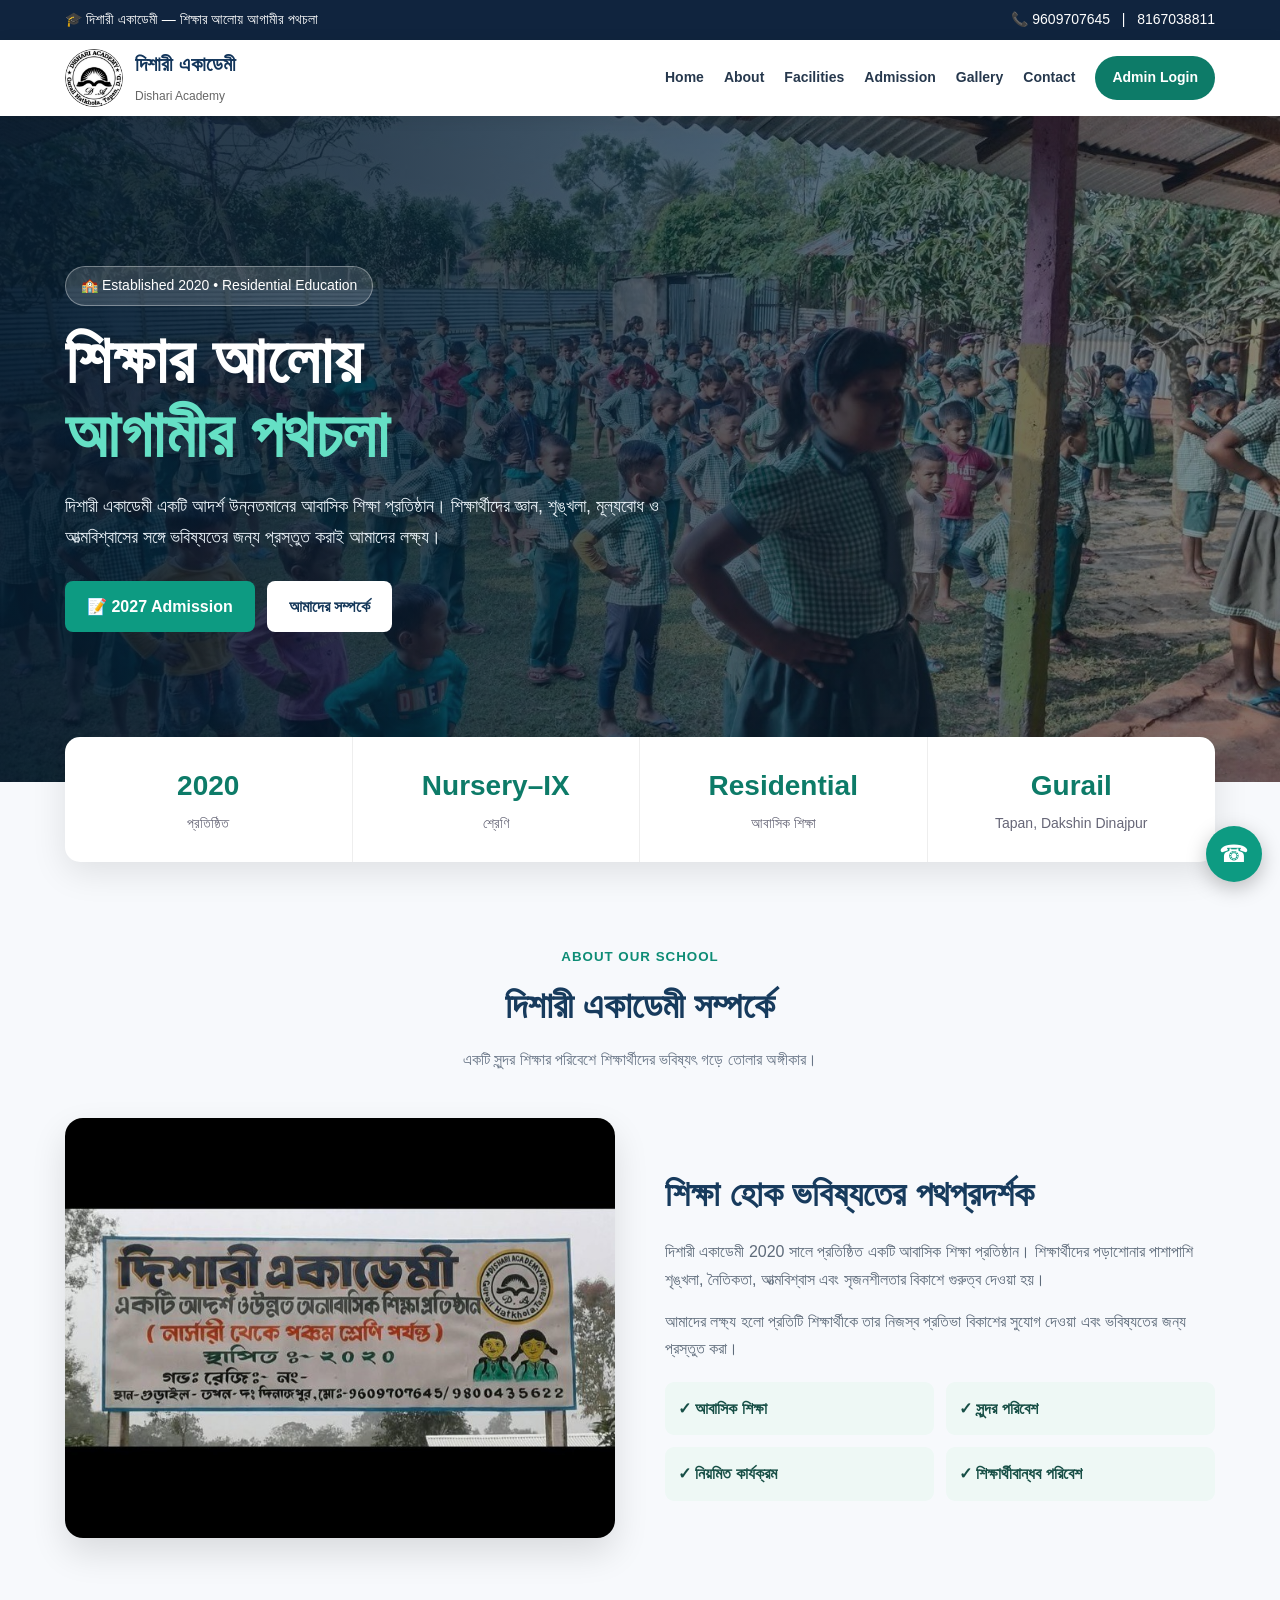
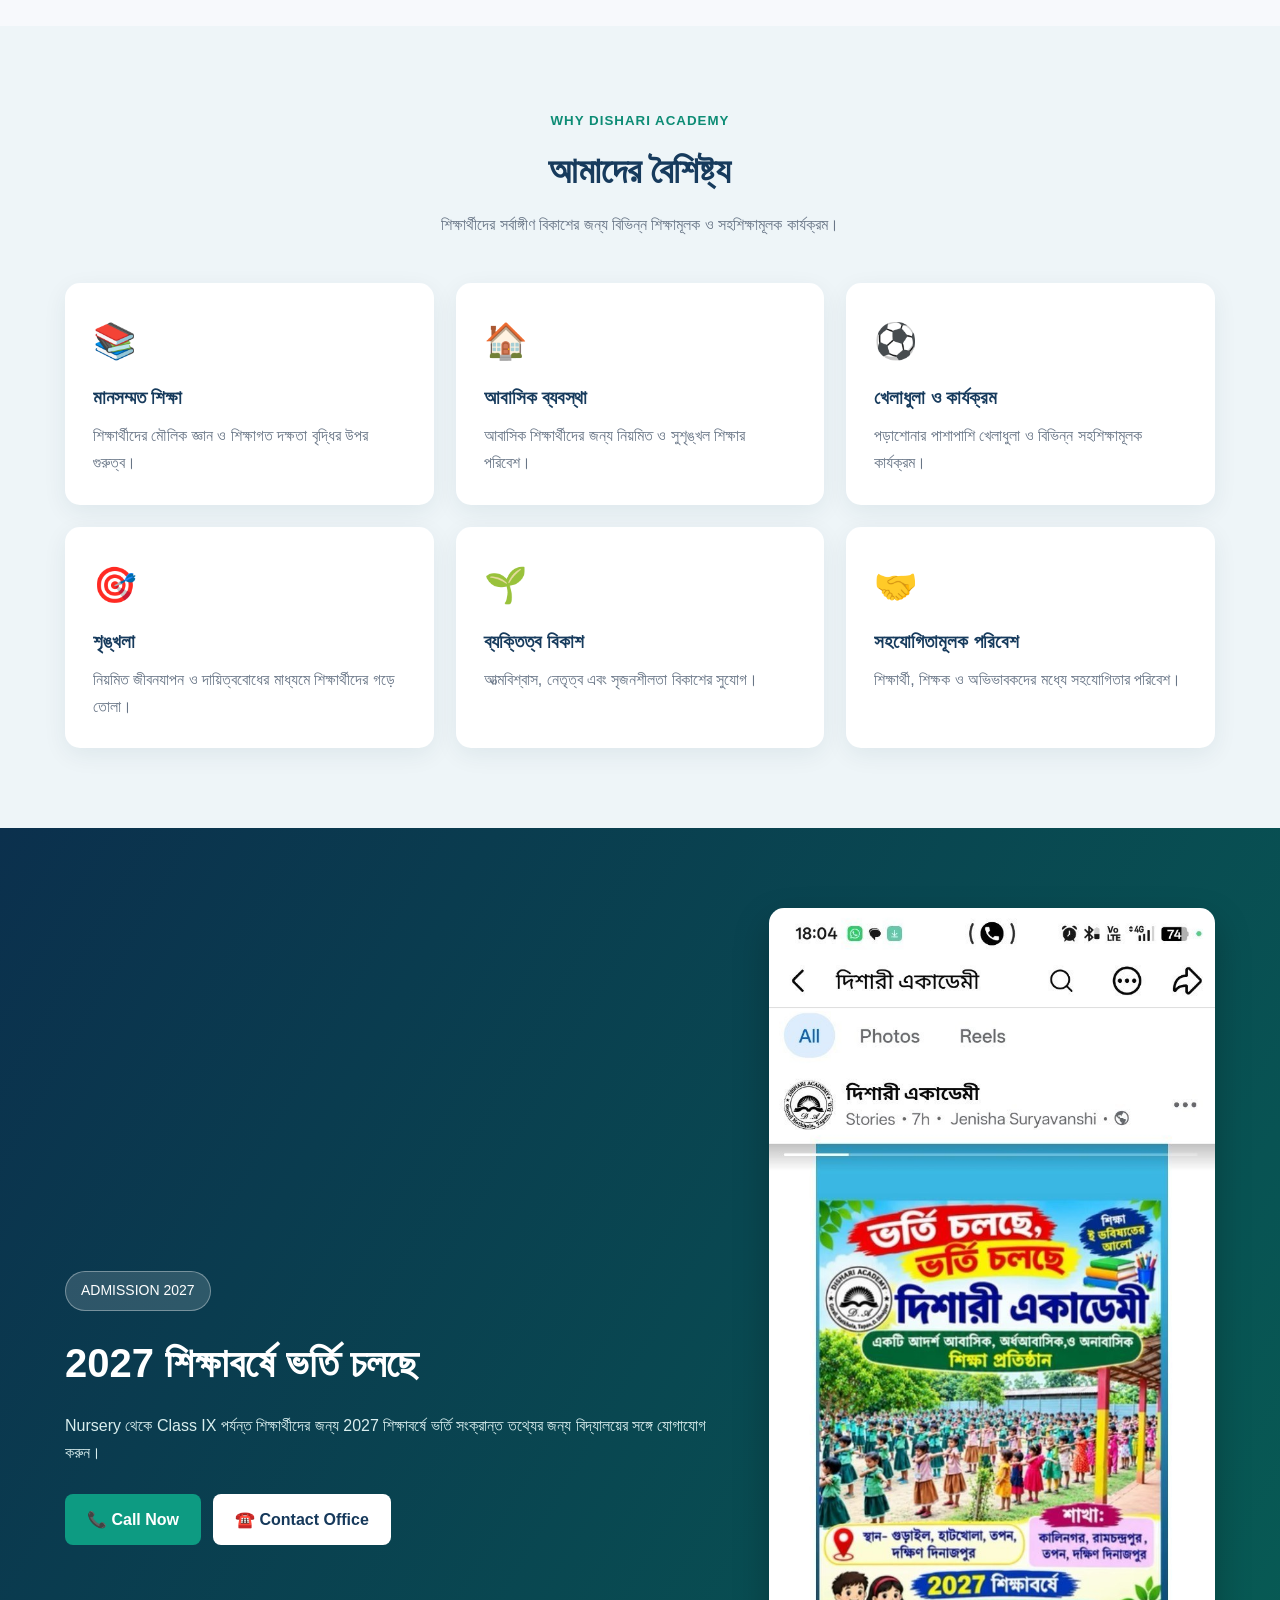
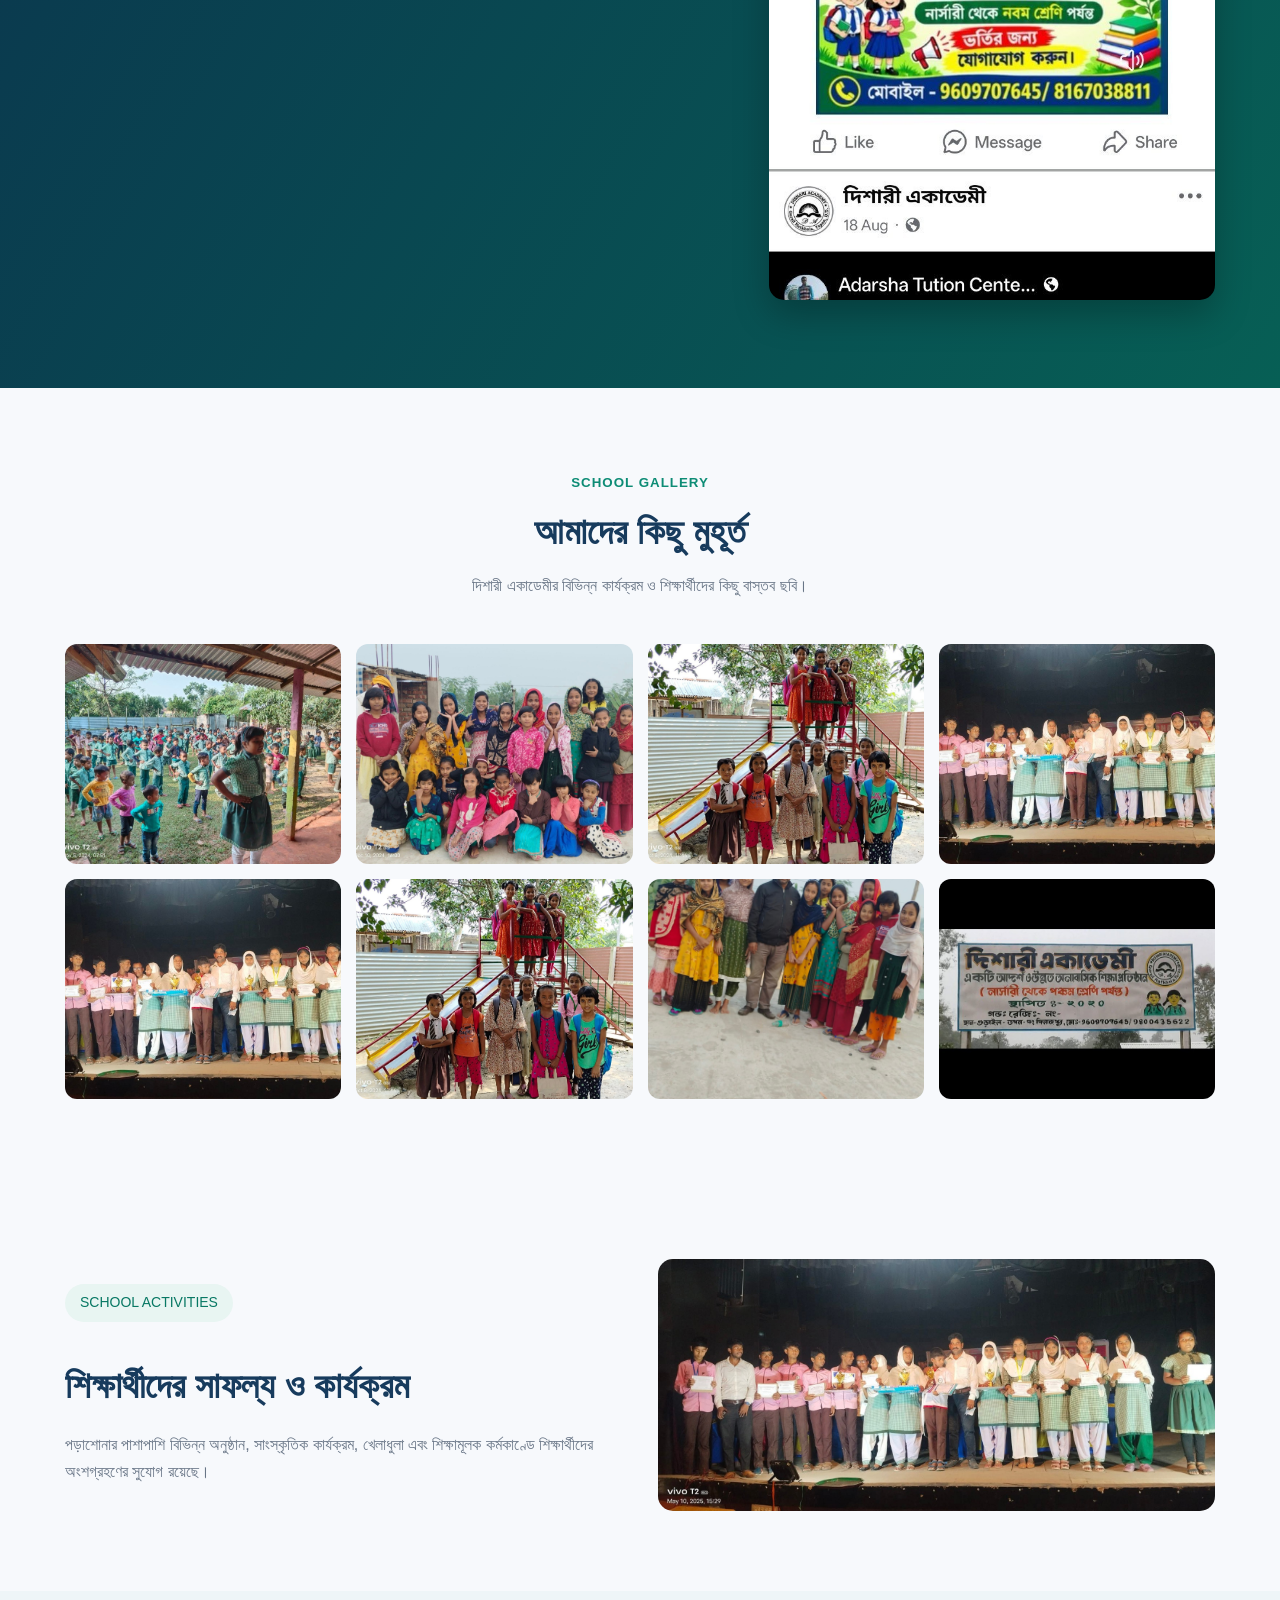
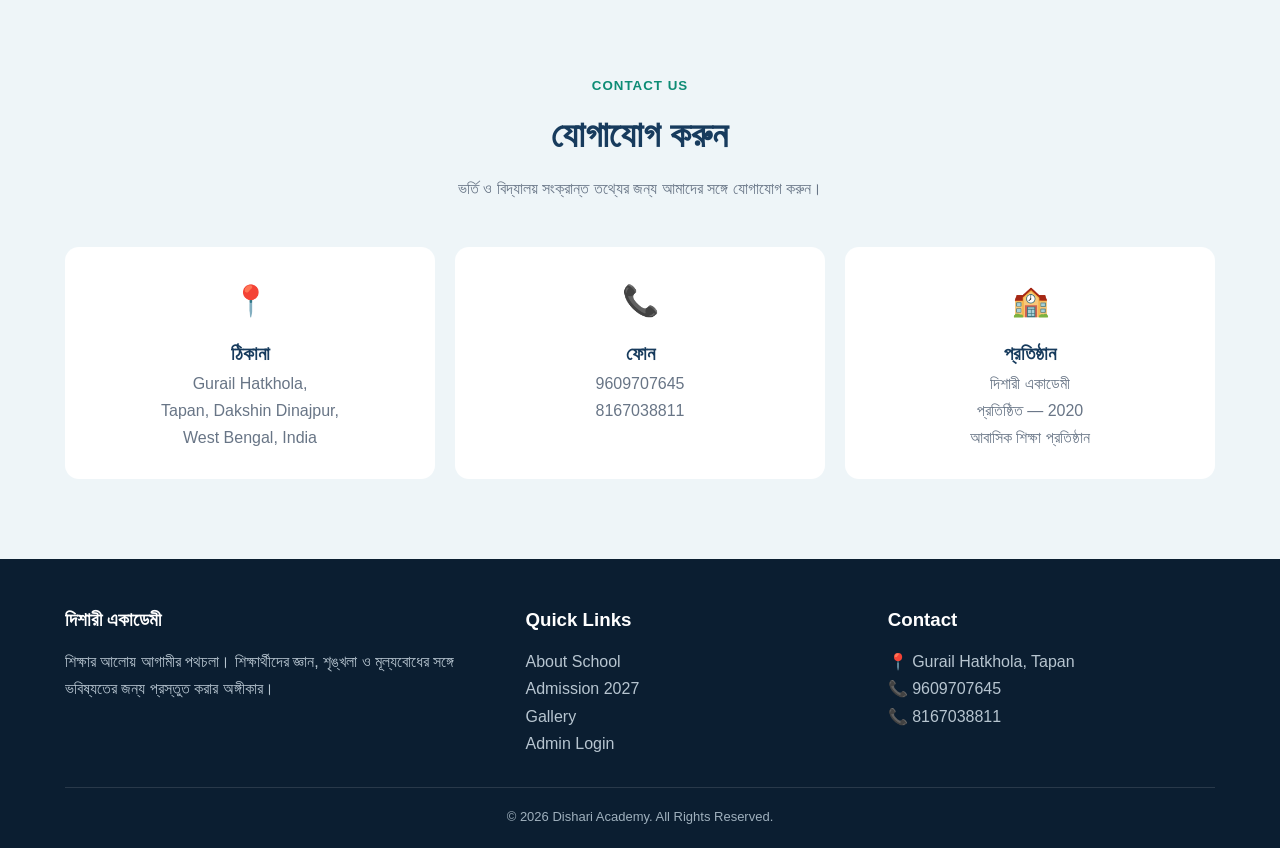
<file: index.html>
<!DOCTYPE html>
<html lang="bn">
<head>
<meta charset="UTF-8">
<meta name="viewport" content="width=device-width, initial-scale=1.0">

<title>দিশারী একাডেমী | Dishari Academy — Official School Website</title>

<meta name="description" content="দিশারী একাডেমী, Gurail Hatkhola, Tapan, Dakshin Dinajpur-এর আবাসিক শিক্ষা প্রতিষ্ঠান। Nursery থেকে Class IX পর্যন্ত শিক্ষা ও 2027 Admission তথ্য।">

<meta name="robots" content="index, follow">
<meta name="author" content="Dishari Academy">

<link rel="canonical" href="https://islamfaruk862-sys.github.io/">
<link rel="icon" href="logo.jpg">

<meta property="og:title" content="দিশারী একাডেমী | Dishari Academy">
<meta property="og:description" content="শিক্ষার আলোয় আগামীর পথচলা">
<meta property="og:type" content="website">
<meta property="og:url" content="https://islamfaruk862-sys.github.io/">
<meta property="og:image" content="https://islamfaruk862-sys.github.io/school-signboard.jpg">

<style>
*{
    margin:0;
    padding:0;
    box-sizing:border-box;
}

html{
    scroll-behavior:smooth;
}

body{
    font-family:Arial,"Noto Sans Bengali",sans-serif;
    background:#f7f9fc;
    color:#18212f;
    line-height:1.7;
}

a{
    text-decoration:none;
    color:inherit;
}

.container{
    width:min(1150px,92%);
    margin:auto;
}

/* TOP BAR */
.topbar{
    background:#10243e;
    color:#fff;
    font-size:14px;
    padding:8px 0;
}

.topbar .container{
    display:flex;
    justify-content:space-between;
    gap:15px;
    flex-wrap:wrap;
}

/* HEADER */
header{
    background:#fff;
    position:sticky;
    top:0;
    z-index:1000;
    box-shadow:0 2px 15px rgba(0,0,0,.08);
}

.nav{
    min-height:76px;
    display:flex;
    align-items:center;
    justify-content:space-between;
    gap:20px;
}

.brand{
    display:flex;
    align-items:center;
    gap:12px;
}

.brand img{
    width:58px;
    height:58px;
    border-radius:50%;
    object-fit:cover;
}

.brand-text strong{
    display:block;
    font-size:20px;
    color:#12355b;
}

.brand-text span{
    font-size:12px;
    color:#666;
}

nav{
    display:flex;
    align-items:center;
    gap:20px;
    flex-wrap:wrap;
}

nav a{
    font-size:14px;
    font-weight:600;
    color:#26384d;
}

nav a:hover{
    color:#0d7b68;
}

.admission-btn{
    background:#0d7b68;
    color:#fff!important;
    padding:10px 17px;
    border-radius:25px;
}

/* HERO */
.hero{
    min-height:590px;
    display:flex;
    align-items:center;
    background:
    linear-gradient(90deg,rgba(5,24,43,.92),rgba(5,24,43,.48)),
    url("school-activity.jpg") center/cover no-repeat;
    color:white;
}

.hero-content{
    max-width:720px;
    padding:70px 0;
}

.badge{
    display:inline-block;
    background:rgba(255,255,255,.15);
    border:1px solid rgba(255,255,255,.35);
    padding:7px 15px;
    border-radius:30px;
    margin-bottom:18px;
    font-size:14px;
}

.hero h1{
    font-size:clamp(36px,6vw,66px);
    line-height:1.12;
    margin-bottom:20px;
}

.hero h1 span{
    color:#65e0c5;
}

.hero p{
    font-size:18px;
    max-width:650px;
    color:#e9f1f7;
}

.hero-buttons{
    display:flex;
    gap:12px;
    flex-wrap:wrap;
    margin-top:28px;
}

.btn{
    display:inline-block;
    padding:12px 22px;
    border-radius:8px;
    font-weight:bold;
    transition:.2s;
}

.btn-primary{
    background:#0d9b82;
    color:white;
}

.btn-light{
    background:white;
    color:#16395b;
}

.btn:hover{
    transform:translateY(-2px);
}

/* STATS */
.stats{
    background:white;
    margin-top:-45px;
    position:relative;
    z-index:5;
    border-radius:15px;
    box-shadow:0 10px 35px rgba(0,0,0,.1);
    display:grid;
    grid-template-columns:repeat(4,1fr);
    overflow:hidden;
}

.stat{
    text-align:center;
    padding:25px 12px;
    border-right:1px solid #eee;
}

.stat:last-child{
    border-right:0;
}

.stat strong{
    display:block;
    font-size:28px;
    color:#0d7b68;
}

.stat span{
    font-size:14px;
    color:#667;
}

/* SECTION */
section{
    padding:80px 0;
}

.section-title{
    text-align:center;
    margin-bottom:45px;
}

.section-title small{
    color:#0d8c75;
    font-weight:bold;
    text-transform:uppercase;
    letter-spacing:1px;
}

.section-title h2{
    font-size:36px;
    color:#173b5d;
    margin-top:6px;
}

.section-title p{
    max-width:650px;
    margin:10px auto 0;
    color:#687586;
}

/* ABOUT */
.about{
    display:grid;
    grid-template-columns:1fr 1fr;
    gap:50px;
    align-items:center;
}

.about-img img{
    width:100%;
    height:420px;
    object-fit:cover;
    border-radius:18px;
    box-shadow:0 15px 35px rgba(0,0,0,.12);
}

.about-text h2{
    font-size:35px;
    color:#173b5d;
    margin-bottom:15px;
}

.about-text p{
    color:#5e6b7a;
    margin-bottom:15px;
}

.points{
    display:grid;
    grid-template-columns:1fr 1fr;
    gap:12px;
    margin-top:20px;
}

.point{
    background:#eef8f5;
    padding:13px;
    border-radius:9px;
    color:#174f46;
    font-weight:600;
}

/* FEATURES */
.features{
    background:#eef5f8;
}

.cards{
    display:grid;
    grid-template-columns:repeat(3,1fr);
    gap:22px;
}

.card{
    background:#fff;
    padding:28px;
    border-radius:15px;
    box-shadow:0 7px 25px rgba(20,50,70,.07);
}

.icon{
    font-size:35px;
    margin-bottom:12px;
}

.card h3{
    color:#173b5d;
    margin-bottom:8px;
}

.card p{
    color:#687586;
}

/* ADMISSION */
.admission{
    background:
    linear-gradient(120deg,#0b304d,#075f55);
    color:white;
}

.admission-box{
    display:grid;
    grid-template-columns:1.2fr .8fr;
    gap:35px;
    align-items:center;
}

.admission h2{
    font-size:40px;
    margin-bottom:15px;
}

.admission p{
    color:#d9eeee;
}

.admission img{
    width:100%;
    border-radius:15px;
    box-shadow:0 15px 35px rgba(0,0,0,.25);
}

/* GALLERY */
.gallery{
    display:grid;
    grid-template-columns:repeat(4,1fr);
    gap:15px;
}

.gallery img{
    width:100%;
    height:220px;
    object-fit:cover;
    border-radius:12px;
    transition:.25s;
}

.gallery img:hover{
    transform:scale(1.025);
}

/* ACHIEVEMENT */
.achievement{
    display:grid;
    grid-template-columns:1fr 1fr;
    gap:35px;
    align-items:center;
}

.achievement img{
    width:100%;
    border-radius:15px;
}

/* CONTACT */
.contact{
    background:#eef5f8;
}

.contact-grid{
    display:grid;
    grid-template-columns:repeat(3,1fr);
    gap:20px;
}

.contact-card{
    background:white;
    padding:28px;
    border-radius:14px;
    text-align:center;
}

.contact-card .icon{
    font-size:30px;
}

.contact-card h3{
    color:#173b5d;
}

.contact-card p{
    color:#687586;
}

/* FOOTER */
footer{
    background:#0b1e31;
    color:#d8e2ea;
    padding:45px 0 20px;
}

.footer-grid{
    display:grid;
    grid-template-columns:1.3fr 1fr 1fr;
    gap:35px;
}

footer h3{
    color:#fff;
    margin-bottom:12px;
}

footer p{
    color:#b7c5d0;
}

.footer-bottom{
    border-top:1px solid rgba(255,255,255,.12);
    margin-top:30px;
    padding-top:18px;
    text-align:center;
    font-size:13px;
    color:#9fb0bd;
}

/* FLOATING CALL */
.call{
    position:fixed;
    right:18px;
    bottom:18px;
    width:56px;
    height:56px;
    border-radius:50%;
    background:#0d9b82;
    color:white;
    display:flex;
    align-items:center;
    justify-content:center;
    font-size:24px;
    box-shadow:0 6px 20px rgba(0,0,0,.25);
    z-index:2000;
}

/* MOBILE */
@media(max-width:850px){

    .topbar .container{
        justify-content:center;
        text-align:center;
    }

    .nav{
        padding:10px 0;
        flex-direction:column;
    }

    nav{
        justify-content:center;
        gap:10px 15px;
        padding-bottom:8px;
    }

    nav a{
        font-size:13px;
    }

    .hero{
        min-height:530px;
    }

    .hero-content{
        padding:50px 0;
    }

    .hero h1{
        font-size:40px;
    }

    .hero p{
        font-size:16px;
    }

    .stats{
        grid-template-columns:1fr 1fr;
        margin-top:-25px;
    }

    .stat{
        border-bottom:1px solid #eee;
    }

    .about,
    .achievement,
    .admission-box{
        grid-template-columns:1fr;
    }

    .cards{
        grid-template-columns:1fr;
    }

    .gallery{
        grid-template-columns:1fr 1fr;
    }

    .gallery img{
        height:170px;
    }

    .contact-grid{
        grid-template-columns:1fr;
    }

    .footer-grid{
        grid-template-columns:1fr;
    }

    section{
        padding:60px 0;
    }

    .section-title h2{
        font-size:29px;
    }

    .about-img img{
        height:300px;
    }

    .points{
        grid-template-columns:1fr;
    }
}
</style>

<!-- Google / Search Engine Structured Data -->
<script type="application/ld+json">
{
  "@context":"https://schema.org",
  "@type":"EducationalOrganization",
  "name":"Dishari Academy",
  "alternateName":"দিশারী একাডেমী",
  "url":"https://islamfaruk862-sys.github.io/",
  "logo":"https://islamfaruk862-sys.github.io/logo.jpg",
  "image":"https://islamfaruk862-sys.github.io/school-signboard.jpg",
  "description":"দিশারী একাডেমী, Gurail Hatkhola, Tapan, Dakshin Dinajpur-এর একটি আবাসিক শিক্ষা প্রতিষ্ঠান।",
  "foundingDate":"2020",
  "telephone":"+91-9609707645",
  "address":{
    "@type":"PostalAddress",
    "addressLocality":"Tapan",
    "addressRegion":"West Bengal",
    "addressCountry":"IN"
  }
}
</script>

</head>

<body>

<!-- TOP BAR -->
<div class="topbar">
    <div class="container">
        <div>🎓 দিশারী একাডেমী — শিক্ষার আলোয় আগামীর পথচলা</div>
        <div>📞 9609707645 &nbsp; | &nbsp; 8167038811</div>
    </div>
</div>

<!-- HEADER -->
<header>
    <div class="container nav">

        <a href="#" class="brand">
            <img src="logo.jpg" alt="Dishari Academy Logo">
            <div class="brand-text">
                <strong>দিশারী একাডেমী</strong>
                <span>Dishari Academy</span>
            </div>
        </a>

        <nav>
            <a href="#home">Home</a>
            <a href="#about">About</a>
            <a href="#features">Facilities</a>
            <a href="#admission">Admission</a>
            <a href="#gallery">Gallery</a>
            <a href="#contact">Contact</a>
            <a href="admin.html" class="admission-btn">Admin Login</a>
        </nav>

    </div>
</header>

<!-- HERO -->
<section class="hero" id="home">
    <div class="container">
        <div class="hero-content">

            <span class="badge">🏫 Established 2020 • Residential Education</span>

            <h1>
                শিক্ষার আলোয়<br>
                <span>আগামীর পথচলা</span>
            </h1>

            <p>
                দিশারী একাডেমী একটি আদর্শ উন্নতমানের আবাসিক শিক্ষা প্রতিষ্ঠান।
                শিক্ষার্থীদের জ্ঞান, শৃঙ্খলা, মূল্যবোধ ও আত্মবিশ্বাসের সঙ্গে
                ভবিষ্যতের জন্য প্রস্তুত করাই আমাদের লক্ষ্য।
            </p>

            <div class="hero-buttons">
                <a href="#admission" class="btn btn-primary">
                    📝 2027 Admission
                </a>

                <a href="#about" class="btn btn-light">
                    আমাদের সম্পর্কে
                </a>
            </div>

        </div>
    </div>
</section>

<!-- STATS -->
<div class="container">
    <div class="stats">

        <div class="stat">
            <strong>2020</strong>
            <span>প্রতিষ্ঠিত</span>
        </div>

        <div class="stat">
            <strong>Nursery–IX</strong>
            <span>শ্রেণি</span>
        </div>

        <div class="stat">
            <strong>Residential</strong>
            <span>আবাসিক শিক্ষা</span>
        </div>

        <div class="stat">
            <strong>Gurail</strong>
            <span>Tapan, Dakshin Dinajpur</span>
        </div>

    </div>
</div>

<!-- ABOUT -->
<section id="about">
    <div class="container">

        <div class="section-title">
            <small>About Our School</small>
            <h2>দিশারী একাডেমী সম্পর্কে</h2>
            <p>একটি সুন্দর শিক্ষার পরিবেশে শিক্ষার্থীদের ভবিষ্যৎ গড়ে তোলার অঙ্গীকার।</p>
        </div>

        <div class="about">

            <div class="about-img">
                <img src="school-signboard.jpg"
                     alt="দিশারী একাডেমী স্কুল">
            </div>

            <div class="about-text">

                <h2>শিক্ষা হোক ভবিষ্যতের পথপ্রদর্শক</h2>

                <p>
                    দিশারী একাডেমী 2020 সালে প্রতিষ্ঠিত একটি আবাসিক শিক্ষা প্রতিষ্ঠান।
                    শিক্ষার্থীদের পড়াশোনার পাশাপাশি শৃঙ্খলা, নৈতিকতা, আত্মবিশ্বাস
                    এবং সৃজনশীলতার বিকাশে গুরুত্ব দেওয়া হয়।
                </p>

                <p>
                    আমাদের লক্ষ্য হলো প্রতিটি শিক্ষার্থীকে তার নিজস্ব প্রতিভা
                    বিকাশের সুযোগ দেওয়া এবং ভবিষ্যতের জন্য প্রস্তুত করা।
                </p>

                <div class="points">
                    <div class="point">✓ আবাসিক শিক্ষা</div>
                    <div class="point">✓ সুন্দর পরিবেশ</div>
                    <div class="point">✓ নিয়মিত কার্যক্রম</div>
                    <div class="point">✓ শিক্ষার্থীবান্ধব পরিবেশ</div>
                </div>

            </div>

        </div>
    </div>
</section>

<!-- FACILITIES -->
<section class="features" id="features">

    <div class="container">

        <div class="section-title">
            <small>Why Dishari Academy</small>
            <h2>আমাদের বৈশিষ্ট্য</h2>
            <p>শিক্ষার্থীদের সর্বাঙ্গীণ বিকাশের জন্য বিভিন্ন শিক্ষামূলক ও সহশিক্ষামূলক কার্যক্রম।</p>
        </div>

        <div class="cards">

            <div class="card">
                <div class="icon">📚</div>
                <h3>মানসম্মত শিক্ষা</h3>
                <p>
                    শিক্ষার্থীদের মৌলিক জ্ঞান ও শিক্ষাগত দক্ষতা বৃদ্ধির উপর গুরুত্ব।
                </p>
            </div>

            <div class="card">
                <div class="icon">🏠</div>
                <h3>আবাসিক ব্যবস্থা</h3>
                <p>
                    আবাসিক শিক্ষার্থীদের জন্য নিয়মিত ও সুশৃঙ্খল শিক্ষার পরিবেশ।
                </p>
            </div>

            <div class="card">
                <div class="icon">⚽</div>
                <h3>খেলাধুলা ও কার্যক্রম</h3>
                <p>
                    পড়াশোনার পাশাপাশি খেলাধুলা ও বিভিন্ন সহশিক্ষামূলক কার্যক্রম।
                </p>
            </div>

            <div class="card">
                <div class="icon">🎯</div>
                <h3>শৃঙ্খলা</h3>
                <p>
                    নিয়মিত জীবনযাপন ও দায়িত্ববোধের মাধ্যমে শিক্ষার্থীদের গড়ে তোলা।
                </p>
            </div>

            <div class="card">
                <div class="icon">🌱</div>
                <h3>ব্যক্তিত্ব বিকাশ</h3>
                <p>
                    আত্মবিশ্বাস, নেতৃত্ব এবং সৃজনশীলতা বিকাশের সুযোগ।
                </p>
            </div>

            <div class="card">
                <div class="icon">🤝</div>
                <h3>সহযোগিতামূলক পরিবেশ</h3>
                <p>
                    শিক্ষার্থী, শিক্ষক ও অভিভাবকদের মধ্যে সহযোগিতার পরিবেশ।
                </p>
            </div>

        </div>

    </div>

</section>

<!-- ADMISSION -->
<section class="admission" id="admission">

    <div class="container">

        <div class="admission-box">

            <div>
                <span class="badge">ADMISSION 2027</span>

                <h2>2027 শিক্ষাবর্ষে ভর্তি চলছে</h2>

                <p>
                    Nursery থেকে Class IX পর্যন্ত শিক্ষার্থীদের জন্য
                    2027 শিক্ষাবর্ষে ভর্তি সংক্রান্ত তথ্যের জন্য
                    বিদ্যালয়ের সঙ্গে যোগাযোগ করুন।
                </p>

                <div class="hero-buttons">

                    <a href="tel:+919609707645"
                       class="btn btn-primary">
                        📞 Call Now
                    </a>

                    <a href="tel:+918167038811"
                       class="btn btn-light">
                        ☎️ Contact Office
                    </a>

                </div>
            </div>

            <div>
                <img src="admission-2027.jpg"
                     alt="Dishari Academy Admission 2027">
            </div>

        </div>

    </div>

</section>

<!-- GALLERY -->
<section id="gallery">

    <div class="container">

        <div class="section-title">
            <small>School Gallery</small>
            <h2>আমাদের কিছু মুহূর্ত</h2>
            <p>দিশারী একাডেমীর বিভিন্ন কার্যক্রম ও শিক্ষার্থীদের কিছু বাস্তব ছবি।</p>
        </div>

        <div class="gallery">

            <img src="school-activity.jpg"
                 alt="School Activity">

            <img src="students-group.jpg"
                 alt="Students">

            <img src="playground.jpg"
                 alt="School Playground">

            <img src="achievement.jpg"
                 alt="School Achievement">

            <img src="achievement-event.jpg"
                 alt="Achievement Event">

            <img src="students-playground.jpg"
                 alt="Students Playground">

            <img src="teacher-student-group.jpg"
                 alt="Teacher and Students">

            <img src="school-signboard.jpg"
                 alt="Dishari Academy">

        </div>

    </div>

</section>

<!-- ACHIEVEMENT -->
<section>

    <div class="container">

        <div class="achievement">

            <div>
                <span class="badge"
                      style="background:#e8f5f2;color:#087864;border:0;">
                    SCHOOL ACTIVITIES
                </span>

                <h2 style="font-size:36px;color:#173b5d;margin:15px 0;">
                    শিক্ষার্থীদের সাফল্য ও কার্যক্রম
                </h2>

                <p style="color:#687586;">
                    পড়াশোনার পাশাপাশি বিভিন্ন অনুষ্ঠান, সাংস্কৃতিক কার্যক্রম,
                    খেলাধুলা এবং শিক্ষামূলক কর্মকাণ্ডে শিক্ষার্থীদের অংশগ্রহণের
                    সুযোগ রয়েছে।
                </p>
            </div>

            <img src="achievement-event.jpg"
                 alt="Dishari Academy Achievement">

        </div>

    </div>

</section>

<!-- CONTACT -->
<section class="contact" id="contact">

    <div class="container">

        <div class="section-title">
            <small>Contact Us</small>
            <h2>যোগাযোগ করুন</h2>
            <p>ভর্তি ও বিদ্যালয় সংক্রান্ত তথ্যের জন্য আমাদের সঙ্গে যোগাযোগ করুন।</p>
        </div>

        <div class="contact-grid">

            <div class="contact-card">
                <div class="icon">📍</div>
                <h3>ঠিকানা</h3>
                <p>
                    Gurail Hatkhola,<br>
                    Tapan, Dakshin Dinajpur,<br>
                    West Bengal, India
                </p>
            </div>

            <div class="contact-card">
                <div class="icon">📞</div>
                <h3>ফোন</h3>
                <p>
                    <a href="tel:+919609707645">
                        9609707645
                    </a>
                    <br>
                    <a href="tel:+918167038811">
                        8167038811
                    </a>
                </p>
            </div>

            <div class="contact-card">
                <div class="icon">🏫</div>
                <h3>প্রতিষ্ঠান</h3>
                <p>
                    দিশারী একাডেমী<br>
                    প্রতিষ্ঠিত — 2020<br>
                    আবাসিক শিক্ষা প্রতিষ্ঠান
                </p>
            </div>

        </div>

    </div>

</section>

<!-- FOOTER -->
<footer>

    <div class="container">

        <div class="footer-grid">

            <div>
                <h3>দিশারী একাডেমী</h3>
                <p>
                    শিক্ষার আলোয় আগামীর পথচলা।
                    শিক্ষার্থীদের জ্ঞান, শৃঙ্খলা ও মূল্যবোধের
                    সঙ্গে ভবিষ্যতের জন্য প্রস্তুত করার অঙ্গীকার।
                </p>
            </div>

            <div>
                <h3>Quick Links</h3>
                <p><a href="#about">About School</a></p>
                <p><a href="#admission">Admission 2027</a></p>
                <p><a href="#gallery">Gallery</a></p>
                <p><a href="admin.html">Admin Login</a></p>
            </div>

            <div>
                <h3>Contact</h3>
                <p>📍 Gurail Hatkhola, Tapan</p>
                <p>📞 9609707645</p>
                <p>📞 8167038811</p>
            </div>

        </div>

        <div class="footer-bottom">
            © 2026 Dishari Academy. All Rights Reserved.
        </div>

    </div>

</footer>

<!-- FLOATING CALL BUTTON -->
<a class="call"
   href="tel:+919609707645"
   aria-label="Call Dishari Academy">
    ☎
</a>

</body>
</html>
</file>
